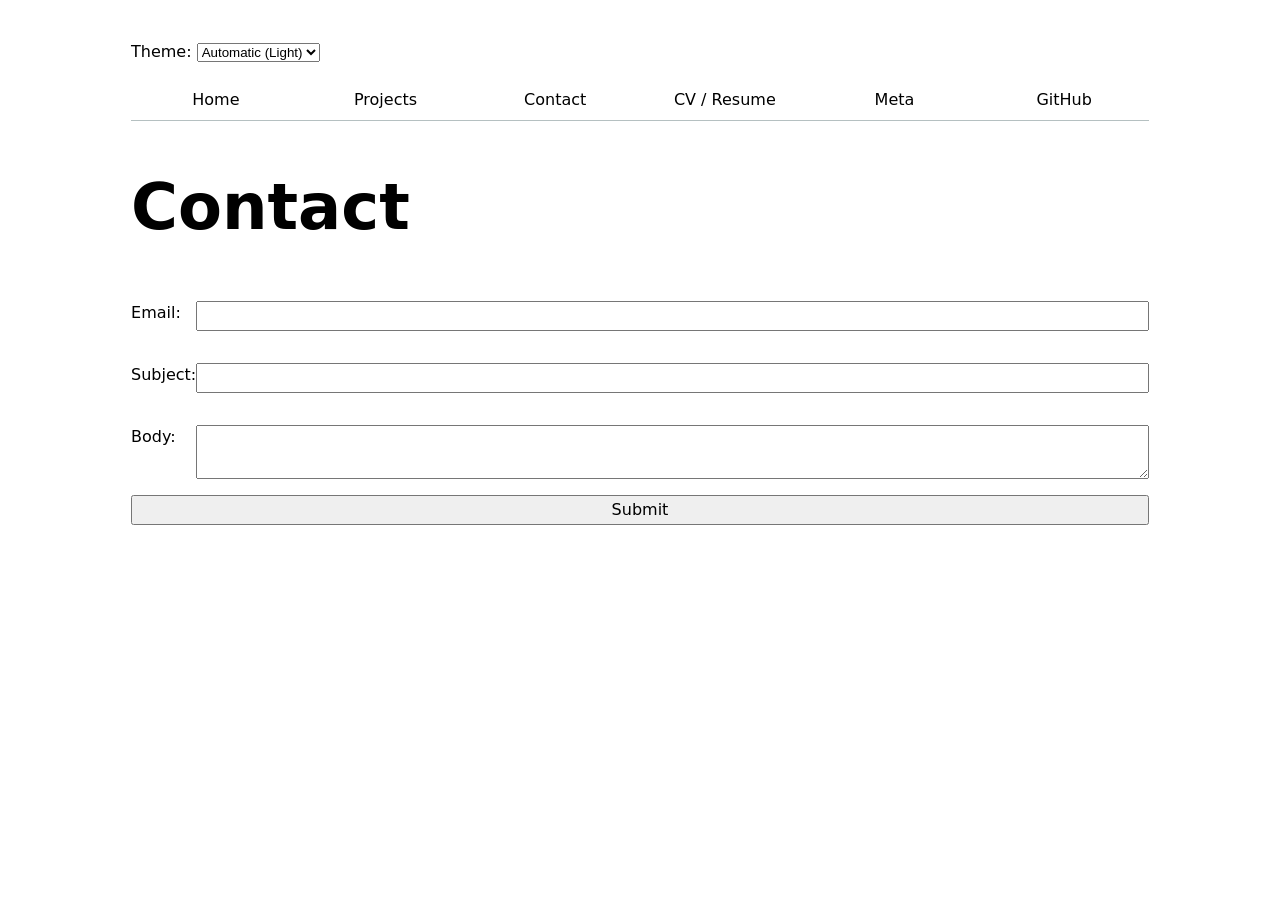
<file: contact/index.html>
<!DOCTYPE html>
<html lang="en">
<head>
    <meta charset="UTF-8">
    <meta name="viewport" content="width=device-width, initial-scale=1.0">
    <title>Contact | Matthew Kwon</title>
    <link rel="stylesheet" href="../style.css">
    <script type="module" src="../global.js"></script>
</head>
<body>
    <h1>Contact</h1>
    <form action="mailto:hellohw2260@gmail.com" method="POST" enctype="text/plain">
        <label>Email: <input name="email" type="email"></label>
        <label>Subject: <input name="subject"></label>
        <label>Body: <textarea name="body"></textarea></label>
        <button>Submit</button>
    </form>
</body>
</html>
</file>
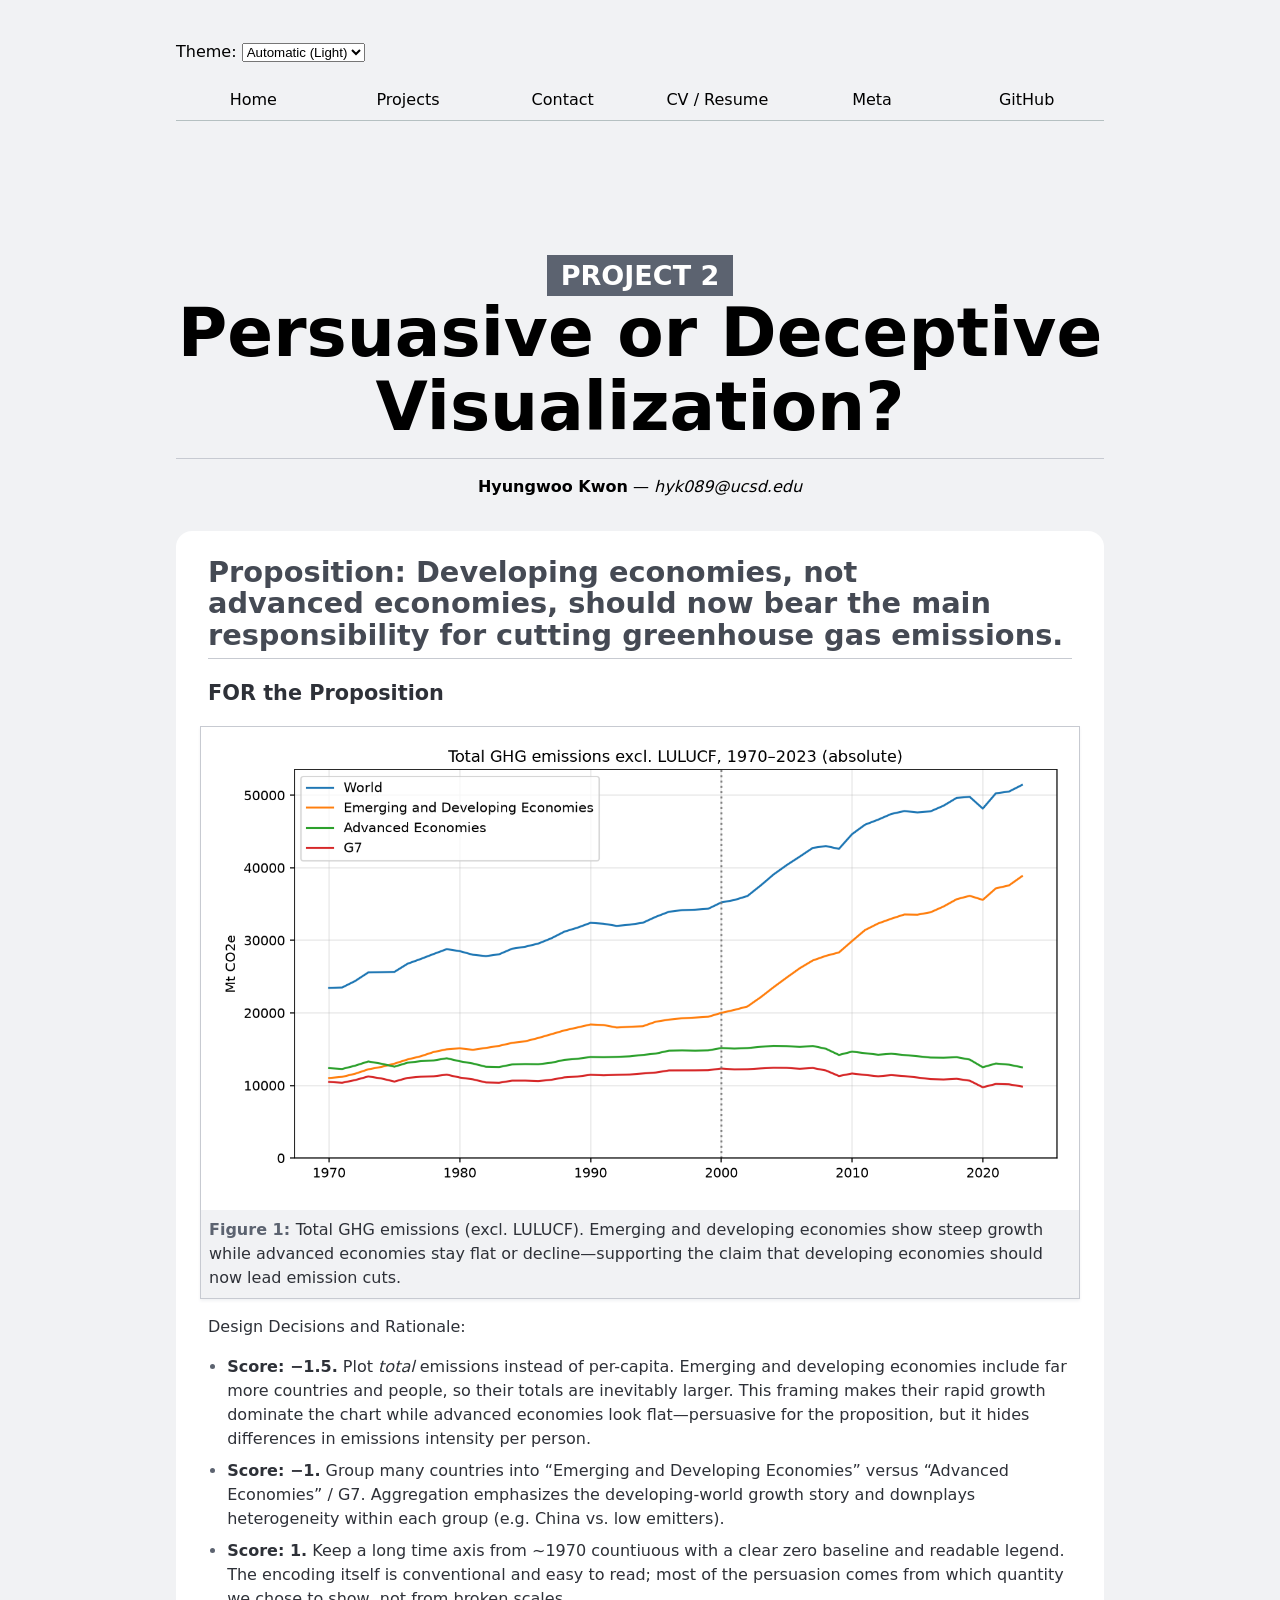
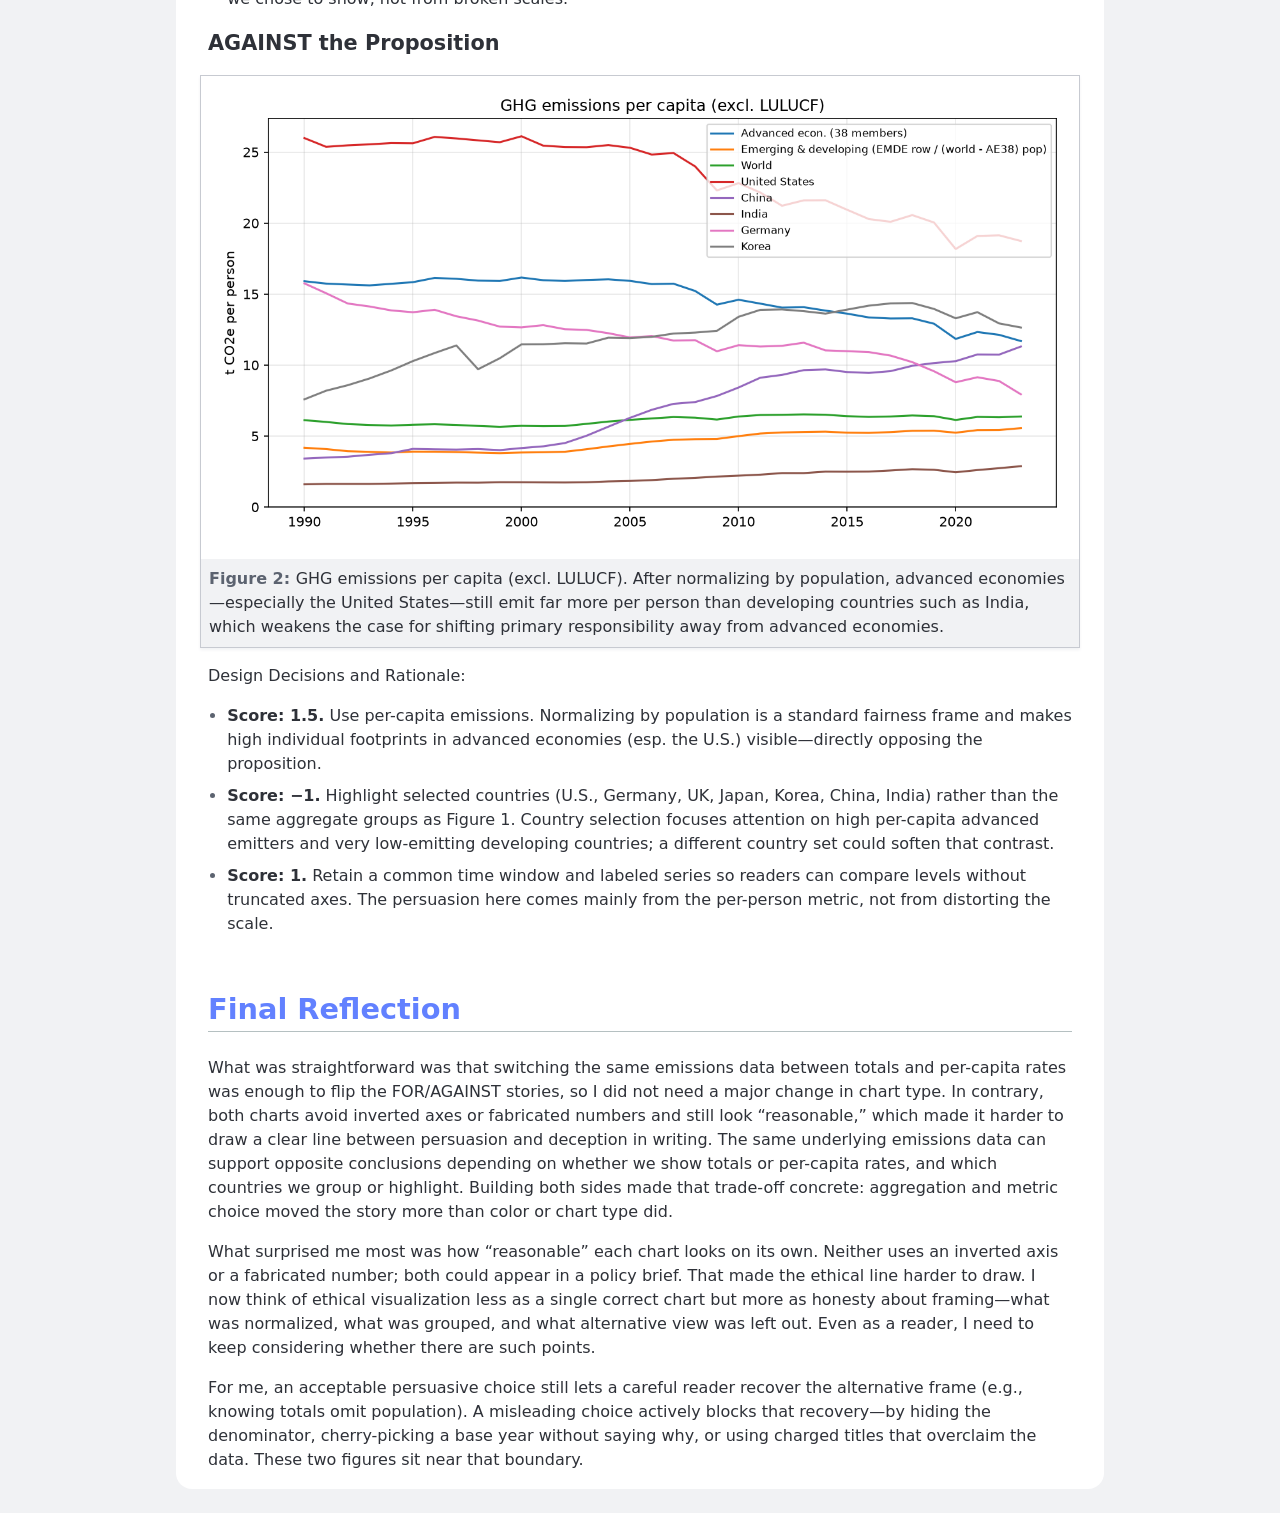
<file: projects/persuasive_or_deceptive_visualization/index.html>
<!DOCTYPE html>
<html lang="en">
  <head>
    <title>Project 2 Report</title>
    <link rel="stylesheet" href="../../style.css">
    <script type="module" src="../../global.js"></script>
    <style>
      :root {
        --color-neutral-95: hsl(220 10% 95%);
        --color-neutral-90: hsl(220 10% 90%);
        --color-neutral-80: hsl(220 10% 80%);
        --color-neutral-70: hsl(220 10% 70%);
        --color-neutral-60: hsl(220 10% 60%);
        --color-neutral-50: hsl(220 10% 50%);
        --color-neutral-40: hsl(220 10% 40%);
        --color-neutral-30: hsl(220 10% 30%);
        --color-neutral-20: hsl(220 10% 20%);
        --color-neutral-10: hsl(220 10% 10%);
      }

      html {
        font: 100%/1.5 system-ui;
        counter-reset: figure;
        background: var(--color-neutral-95);
        max-width: min(75vw, 80em);
        margin: 0 auto;
      }

      /* Headings */

      h1,
      h2,
      h3,
      h4,
      h5,
      h6 {
        line-height: 1.1;
        font-weight: 600;
        text-wrap: balance;
      }

      h1,
      h2 {
        border-bottom: 1px solid var(--color-neutral-80);
        padding-bottom: 0.2em;
      }

      h1 {
        margin-block: 1em 0.5rem;
        font-size: clamp(2.5em, 150% + 2vh + 2vw, 10vmin);
        font-weight: 800;

        small {
          display: block;
          width: fit-content;
          padding: 0.2em 0.5em;
          margin-inline: auto;
          color: white;
          background: var(--color-neutral-40);
          font-size: 40%;
          text-transform: uppercase;
          white-space: nowrap;
        }
      }

      h2 {
        font-size: 180%;
        color: var(--color-neutral-30);
      }

      h3 {
        font-size: 130%;
      }

      /* Lists */

      ul,
      ol {
        padding-inline-start: 2em;
      }

      li {
        &::marker {
          color: var(--color-neutral-40);
        }

        + li {
          margin-top: 0.2em;
        }
      }

      /* Sectioning elements */

      header {
        padding-block: 1em;
        text-align: center;
      }

      main {
        background: white;
        color: var(--color-neutral-20);
        border-radius: 1rem;
        padding: 0.1rem 2rem;
      }

      img {
        max-width: 100%;
        height: auto;
      }

      /* Figures */

      figure {
        margin: 1em 0;
        padding: 0.5rem;
        margin-inline: -0.5em;
        border: 1px solid var(--color-neutral-80);
        box-shadow: 0 0.1em 0.2em var(--color-neutral-95);
        text-align: center;
        background: white;

        > figcaption {
          font: 500 75% var(--font-sans);
          background: var(--color-neutral-95);
          padding: 0.5rem;
          margin: -0.5rem;
          margin-top: 0.5rem;
          counter-increment: figure;
          text-align: left;

          &::before {
            content: 'Figure ' counter(figure) ': ';
            font-weight: bold;
            color: var(--color-neutral-40);
          }

          a:not(:hover, :focus, :active) {
            color: inherit;
            text-decoration: underline;
            text-decoration-color: color-mix(
              in lab,
              currentColor,
              transparent 70%
            );
          }
        }
      }
    </style>
  </head>

  <body>
    <header>
      <h1>
        <small>Project 2</small>
        Persuasive or Deceptive Visualization?
      </h1>

      <p><strong>Hyungwoo Kwon</strong> — <em>hyk089@ucsd.edu</em></p>
    </header>

    <main>
      <h2>
        Proposition: Developing economies, not advanced economies, should
        now bear the main responsibility for cutting greenhouse gas emissions.
      </h2>

      <section>
        <h3>FOR the Proposition</h3>

        <figure>
          <img
            src="fig1_total_emissions.png"
            alt="Total GHG emissions over time for World, Emerging and Developing Economies, Advanced Economies, and G7"
          />
          <figcaption>
            Total GHG emissions (excl. LULUCF). Emerging and developing
            economies show steep growth while advanced economies stay flat or
            decline—supporting the claim that developing economies should now
            lead emission cuts.
          </figcaption>
        </figure>

        <p>Design Decisions and Rationale:</p>

        <ul>
          <li>
            <strong>Score: −1.5.</strong> Plot <em>total</em> emissions instead of per-capita. 
            Emerging and developing economies include far more countries and people, so their totals are inevitably larger. 
            This framing makes their rapid growth dominate the chart while advanced economies look flat—persuasive for the proposition, 
            but it hides differences in emissions intensity per person.
          </li>
          <li>
            <strong>Score: −1.</strong> Group many countries into “Emerging and Developing Economies” versus “Advanced Economies” / G7. 
            Aggregation emphasizes the developing-world growth story and downplays heterogeneity within each group (e.g. China vs. low emitters).
          </li>
          <li>
            <strong>Score: 1.</strong> Keep a long time axis from ~1970 countiuous with a clear zero baseline and readable legend. 
            The encoding itself is conventional and easy to read; most of the persuasion comes from which quantity we chose to show, not from broken scales.
          </li>
        </ul>
      </section>

      <section>
        <h3>AGAINST the Proposition</h3>

        <figure>
          <img
            src="fig3_per_capita.png"
            alt="GHG emissions per capita over time for selected countries and the world"
          />
          <figcaption>
            GHG emissions per capita (excl. LULUCF). After normalizing by population, advanced economies—especially the United States—still emit far more per person than developing countries such as India,
            which weakens the case for shifting primary responsibility away from advanced economies.
          </figcaption>
        </figure>

        <p>Design Decisions and Rationale:</p>

        <ul>
          <li>
            <strong>Score: 1.5.</strong> Use per-capita emissions. Normalizing by population is a standard fairness frame and makes high individual footprints in advanced economies (esp. the U.S.)
            visible—directly opposing the proposition.
          </li>
          <li>
            <strong>Score: −1.</strong> Highlight selected countries (U.S., Germany, UK, Japan, Korea, China, India) rather than the same aggregate groups as Figure 1. 
            Country selection focuses attention on high per-capita advanced emitters and very low-emitting developing countries; a different country set could soften that contrast.
          </li>
          <li>
            <strong>Score: 1.</strong> Retain a common time window and labeled series so readers can compare levels without truncated axes. 
            The persuasion here comes mainly from the per-person metric, not from distorting the scale.
          </li>
        </ul>
      </section>

      <section>
        <h2>Final Reflection</h2>

        <p>
          What was straightforward was that switching the same emissions data between totals and per-capita rates was enough to flip the FOR/AGAINST stories, 
          so I did not need a major change in chart type. In contrary,  both charts avoid inverted axes or fabricated numbers and still look “reasonable,” which made it harder to draw a clear line between persuasion and deception in writing.
          The same underlying emissions data can support opposite conclusions depending on whether we show totals or per-capita rates, 
          and which countries we group or highlight. Building both sides made that trade-off concrete: aggregation and metric choice moved the story more than color or chart type did.
        </p>

        <p>
          What surprised me most was how “reasonable” each chart looks on its own. 
          Neither uses an inverted axis or a fabricated number; both could appear in a policy brief. 
          That made the ethical line harder to draw.
          I now think of ethical visualization less as a single correct chart but more as honesty about framing—what was normalized, what was grouped,
          and what alternative view was left out. Even as a reader, I need to keep considering whether there are such points.
        </p>

        <p>
          For me, an acceptable persuasive choice still lets a careful reader recover the alternative frame (e.g., knowing totals omit population).
          A misleading choice actively blocks that recovery—by hiding the denominator, cherry-picking a base year without saying why, or using
          charged titles that overclaim the data. These two figures sit near that boundary.
        </p>
      </section>
    </main>
  </body>
</html>
</file>
<file: style.css>
body {
    /* Set line height to 1.5 times the font size
    
        and use the OS's UI font as the website font
        */
    font: 100%/1.5 system-ui;
    max-width: 100ch;
    margin-inline: auto;
    padding: 1em;
}

nav ul,
nav li {
    display: contents;
}
nav {
    display: flex;
    margin-bottom: 5ch ;
    border-bottom-width: 1px;
    border-bottom-style: solid;
    border-bottom-color: oklch(80% 3% 200);
}
nav a {
    flex: 1;
    text-decoration: none;
    color: inherit;
    text-align: center;
    padding: 0.5em;
}
nav a.current {
    border-bottom: 0.4em solid oklch(80% 3% 200);
    padding-bottom: 0.1em;
}

:root{
    --color-accent: oklch(65% 50% 270);
    accent-color: var(--color-accent);
}

nav a:hover{
    border-bottom: 0.4em solid var(--color-accent);
    padding-bottom: 0.1em;
    background-color: oklch(from var(--color-accent) 95% 5% h);
}

input,
textarea,
button {
    font: inherit;
    width: 100%;
    box-sizing: border-box;
}

input,
textarea,
button,
label {
    display: block;
}

label {
    margin-block: 1em;
}

form {
    display: grid;
    grid-template-columns: auto 1fr;
}

form label {
    display: grid;
    grid-template-columns: subgrid;
    grid-column: 1 / -1;
}

form button {
    grid-column: 1 / -1;
}

.projects {
    display: grid;
    grid-template-columns: repeat(auto-fill, minmax(15em, 1fr));
    /* title / image / description+year — fixed image row so large PNGs can't blow the grid */
    grid-auto-rows: auto 12em auto;
    gap: 1em;
}

.projects article {
    display: grid;
    grid-template-rows: subgrid;
    grid-row: span 3;
}

.projects h2,
.projects h3 {
    margin: 0;
}

.projects .project-year {
    display: block;
    font-family: Baskerville, serif;
    font-variant-numeric: oldstyle-nums;
    font-style: italic;
    font-size: 0.95em;
    color: color-mix(in oklch, CanvasText 65%, transparent);
}

.projects article > * {
    min-width: 0;
}


h1 {
    font-size: 400%;
}

h1, h2, h3, h4, h5, h6 {
    line-height: 1.1;
    text-wrap: balance;
}

main section h2 {
    color: var(--color-accent);
    border-bottom: 1px solid oklch(80% 3% 200);
    padding-bottom: 0.2em;
    margin-top: 2em;
}

main article {
    margin-block: 1.5em;
}

main article h3 {
    margin: 0;
}

main article header p {
    margin: 0.25em 0 0;
    color: oklch(45% 3% 200);
    font-size: 90%;
}

main ul {
    padding-left: 1.2em;
}

main li {
    margin-block: 0.5em;
}

main header img {
    display: block;
    margin-block: 0.75em;
    max-width: 100%;
    height: auto;
}

main a {
    color: var(--color-accent);
}

.projects img {
    width: 100%;
    max-width: 100%;
    height: 100%;
    object-fit: cover;
    object-position: top center;
    display: block;
}

.projects h2 a,
.projects p a {
    color: inherit;
    text-decoration: none;
}

.projects h2 a:hover,
.projects p a:hover {
    color: var(--color-accent);
}

#profile-stats {
    margin-block: 1em;
}

#profile-stats dl {
    display: grid;
    grid-template-columns: repeat(4, 1fr);
    gap: 0.5em 1em;
    margin: 0;
}

#profile-stats dt {
    grid-row: 1;
    font-weight: 600;
}

#profile-stats dd {
    grid-row: 2;
    margin: 0;
}


.projects .project-info p {
    margin-block: 0 0.25em;
}

/* Lab 5: pie chart + legend */
.container {
    display: flex;
    align-items: center;
    gap: 2em;
}

#projects-pie-plot {
    max-width: 20em;
    margin-block: 2em;
    overflow: visible;

    path {
        transition: 300ms;
        cursor: pointer;
    }

    &:has(path:hover) {
        path:not(:hover) {
            opacity: 0.5;
        }
    }
}

.legend {
    flex: 1;
    display: grid;
    grid-template-columns: repeat(auto-fill, minmax(9em, 1fr));
    gap: 1em;
    list-style: none;
    margin: 0;
    padding: 1em;
    border: 1px solid oklch(80% 3% 200);
    border-radius: 0.5em;
}

.legend-item {
    display: flex;
    align-items: center;
    gap: 0.5em;
    margin: 0;
    cursor: pointer;
}

.legend-item em {
    color: color-mix(in oklch, CanvasText 60%, transparent);
}

.swatch {
    display: inline-block;
    width: 1em;
    aspect-ratio: 1 / 1;
    border-radius: 50%;
    background-color: var(--color);
}

.selected {
    --color: oklch(60% 45% 0) !important;

    &:is(path) {
        fill: var(--color);
    }
}

.searchBar {
    margin-block: 1em 2em;
    padding: 0.5em;
}

.stats {
  display: grid;
  grid-template-columns: repeat(auto-fit, minmax(8em, 1fr));
  gap: 0.35em 1em;
  margin-block: 1.5em;
}

.stats dt {
  grid-row: 1;
  margin: 0;
  font-weight: 600;
  font-size: 0.9em;
  color: color-mix(in oklch, CanvasText 70%, transparent);
}

.stats dd {
  grid-row: 2;
  margin: 0;
  font-size: 1.6em;
  font-variant-numeric: tabular-nums;
}

dl.info {
  display: grid;
  grid-template-columns: auto 1fr;
  gap: 0.25em 0.75em;
  margin: 0;
  transition-duration: 500ms;
  transition-property: opacity, visibility;
}

dl.info dt {
  margin: 0;
  font-weight: 600;
  color: color-mix(in oklch, CanvasText 65%, transparent);
}

dl.info dd {
  margin: 0;
}

dl.info[hidden]:not(:hover, :focus-within) {
  opacity: 0;
  visibility: hidden;
}

.tooltip {
  position: fixed;
  top: 1em;
  left: 1em;
  z-index: 10;
  padding: 0.75em 1em;
  background-color: color-mix(in oklch, Canvas 88%, transparent);
  backdrop-filter: blur(6px);
  border-radius: 0.5em;
  box-shadow: 0 0.4em 1.2em color-mix(in oklch, CanvasText 18%, transparent);
  pointer-events: none;
  max-width: 22em;
}

#chart circle {
  transition: 200ms;
  transform-origin: center;
  transform-box: fill-box;
}

#chart circle:hover {
  transform: scale(1.5);
}

#chart circle.selected {
  fill: #ff6b6b;
}

#chart .gridlines line {
  stroke: color-mix(in oklch, CanvasText 12%, transparent);
  stroke-opacity: 1;
}

#chart .gridlines path {
  stroke: none;
}

#selection-count {
  margin-block: 0.75em 0.25em;
}

#language-breakdown {
  display: grid;
  grid-template-columns: auto 1fr;
  gap: 0.25em 0.75em;
  margin-block: 0.5em 1.5em;
}

#language-breakdown dt {
  margin: 0;
  font-weight: 600;
}

#language-breakdown dd {
  margin: 0;
}

@keyframes marching-ants {
  to {
    stroke-dashoffset: -8;
  }
}

.selection {
  fill-opacity: 0.1;
  stroke: black;
  stroke-opacity: 0.7;
  stroke-dasharray: 5 3;
  animation: marching-ants 2s linear infinite;
}

#time-filter {
  display: flex;
  flex: 1;
  align-items: baseline;
  gap: 1em;
  margin-block: 1em;

  label {
    display: flex;
    flex: 1;
    align-items: baseline;
    gap: 0.75em;
  }

  input[type='range'] {
    flex: 1;
  }

  time {
    margin-left: auto;
    font-variant-numeric: tabular-nums;
  }
}

#chart circle {
  transition: all 200ms, r calc(var(--r) * 30ms);

  @starting-style {
    r: 0;
  }
}

#files {
  display: grid;
  grid-template-columns: minmax(0, 1fr) minmax(0, 4fr);
  margin: 0;

  > div {
    grid-column: 1 / -1;
    display: grid;
    grid-template-columns: subgrid;
  }

  dt {
    grid-column: 1;
    margin: 0;
    padding-top: 0.4em;
  }

  dt code {
    overflow-wrap: anywhere;
    font-size: 0.85em;
  }

  dt small {
    display: block;
    font-size: 0.8em;
    opacity: 0.6;
  }

  dd {
    grid-column: 2;
    display: flex;
    flex-wrap: wrap;
    align-items: start;
    align-content: start;
    gap: 0.15em;
    padding-top: 0.6em;
    margin-left: 0;
  }
}

.loc {
  display: flex;
  width: 0.5em;
  aspect-ratio: 1;
  background: var(--color, steelblue);
  border-radius: 50%;
}

.tech-legend {
  display: flex;
  gap: 1.5em;
  margin-block: 0 0.75em;

  > div {
    display: flex;
    align-items: center;
    gap: 0.4em;
  }

  dt,
  dd {
    margin: 0;
  }

  .loc {
    width: 0.8em;
  }
}

#scrolly-1,
#scrolly-2 {
  position: relative;
  display: flex;
  gap: 1rem;

  > * {
    flex: 1;
  }
}

#scatter-story,
#files-story {
  position: relative;
}

#scatter-plot,
#files-plot {
  position: sticky;
  top: 0;
  left: 0;
  bottom: auto;
  height: 50vh;
}

#scatter-plot {
  padding-top: 1em;
}

#files-plot {
  height: auto;
  max-height: 100vh;
  overflow: hidden;
  padding-top: 1em;
}

#files-story {
  flex: 0 0 30%;
}

#files-plot {
  flex: 1;
}

.step {
  padding-bottom: 60vh;
  line-height: 1.5;
}
</file>
